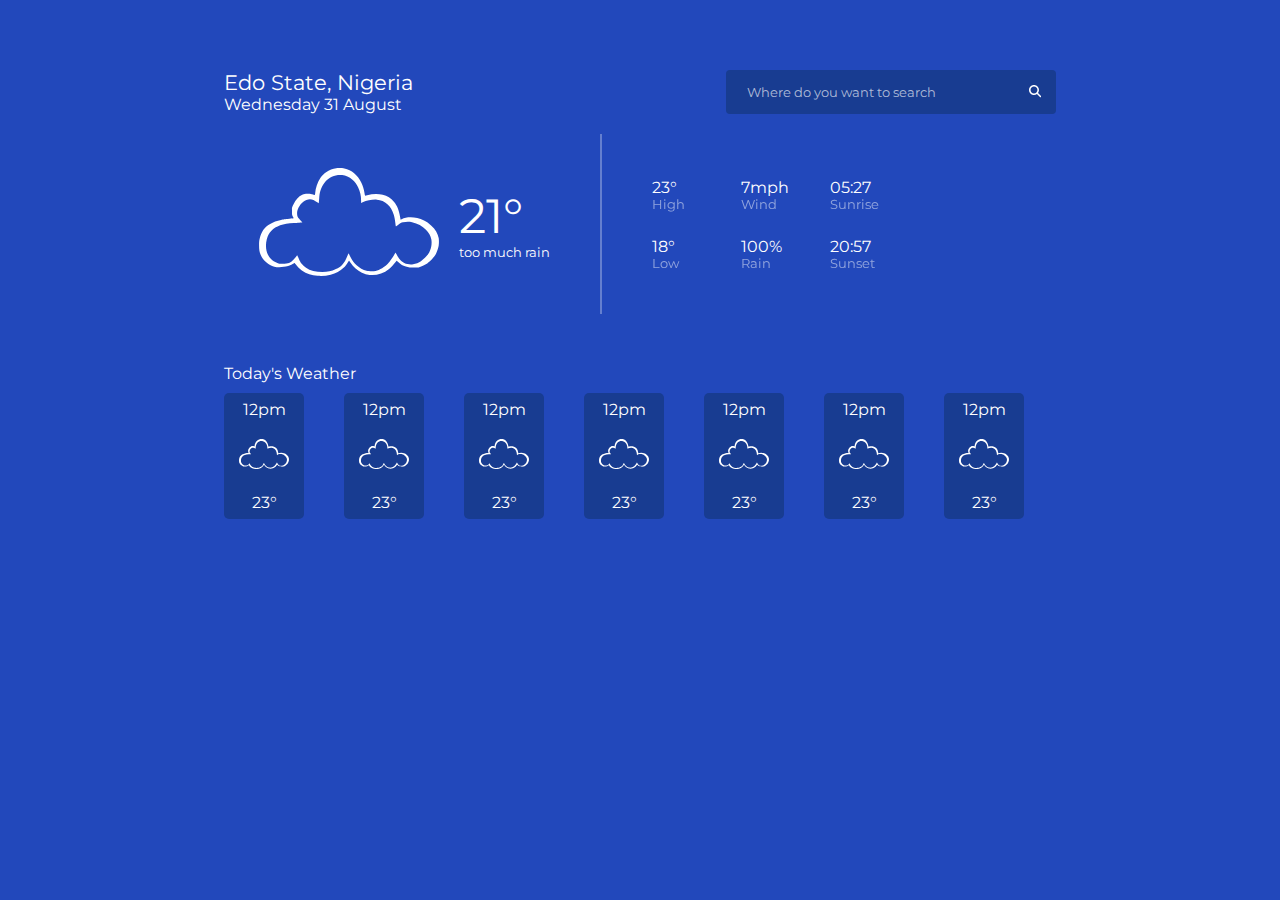
<file: weather-project/weather app/index.html>
<!-- https://codepen.io/hardy101/pen/rNvBZvY -->
<!DOCTYPE html>
<html lang="en">
  <head>
    <meta charset="UTF-8" />
    <meta name="viewport" content="width=device-width, initial-scale=1.0" />
    <meta http-equiv="X-UA-Compatible" content="ie=edge" />
    <link rel="preconnect" href="https://fonts.googleapis.com" />
    <link rel="preconnect" href="https://fonts.gstatic.com" crossorigin />
    <link
      href="https://fonts.googleapis.com/css2?family=Montserrat&display=swap"
      rel="stylesheet"
    />
    <title>Weather App</title>
    <link rel="stylesheet" href="./css/style.css" />
  </head>
  <body>
    <div class="wrapper">
      <section class="container heading">
        <div class="data">
          <div class="location">
            <span class="state">Edo State,</span>
            <span class="country">Nigeria</span>
          </div>
          <div class="date">
            <span class="dow">Wednesday</span>
            <span class="dom">31</span>
            <span class="month">August</span>
          </div>
        </div>
        <form class="search">
          <input
            type="text"
            class="searchBar"
            placeholder="Where do you want to search"
          />
          <div class="icon">
            <svg xmlns="http://www.w3.org/2000/svg" viewBox="0 0 512 512">
              <path
                d="M416 208c0 45.9-14.9 88.3-40 122.7L502.6 457.4c12.5 12.5 12.5 32.8 0 45.3s-32.8 12.5-45.3 0L330.7 376c-34.4 25.2-76.8 40-122.7 40C93.1 416 0 322.9 0 208S93.1 0 208 0S416 93.1 416 208zM208 352c79.5 0 144-64.5 144-144s-64.5-144-144-144S64 128.5 64 208s64.5 144 144 144z"
              />
            </svg>
          </div>
        </form>
      </section>
      <section class="container main">
        <div class="avg-weather">
          <div class="icon">
            <img src="./weather.svg" alt="" />
          </div>
          <div class="data">
            <div class="temp">21&deg;</div>
            <div class="desc">too much rain</div>
          </div>
        </div>
        <div class="divider"></div>
        <div class="weather-info">
          <div class="high-temp">23&deg;<span>High</span></div>
          <div class="wind">7mph <span>Wind</span></div>
          <div class="sunrise">05:27 <span>Sunrise</span></div>
          <div class="low-temp">18&deg; <span>Low</span></div>
          <div class="rain">100% <span>Rain</span></div>
          <div class="sunset">20:57 <span>Sunset</span></div>
        </div>
      </section>
      <section class="container hourly">
        <header>Today's Weather</header>
        <div class="hour-data">
          <div class="hour">
            <div class="time">12pm</div>
            <div class="icon">
              <img src="./weather.svg" alt="" />
            </div>
            <div class="temp">23&deg;</div>
          </div>
          <div class="hour">
            <div class="time">12pm</div>
            <div class="icon">
              <img src="./weather.svg" alt="" />
            </div>
            <div class="temp">23&deg;</div>
          </div>
          <div class="hour">
            <div class="time">12pm</div>
            <div class="icon">
              <img src="./weather.svg" alt="" />
            </div>
            <div class="temp">23&deg;</div>
          </div>
          <div class="hour">
            <div class="time">12pm</div>
            <div class="icon">
              <img src="./weather.svg" alt="" />
            </div>
            <div class="temp">23&deg;</div>
          </div>
          <div class="hour">
            <div class="time">12pm</div>
            <div class="icon">
              <img src="./weather.svg" alt="" />
            </div>
            <div class="temp">23&deg;</div>
          </div>
          <div class="hour">
            <div class="time">12pm</div>
            <div class="icon">
              <img src="./weather.svg" alt="" />
            </div>
            <div class="temp">23&deg;</div>
          </div>
          <div class="hour">
            <div class="time">12pm</div>
            <div class="icon">
              <img src="./weather.svg" alt="" />
            </div>
            <div class="temp">23&deg;</div>
          </div>
        </div>
      </section>
    </div>
    <script src="js/script.js" type="module"></script>
  </body>
</html>
</file>
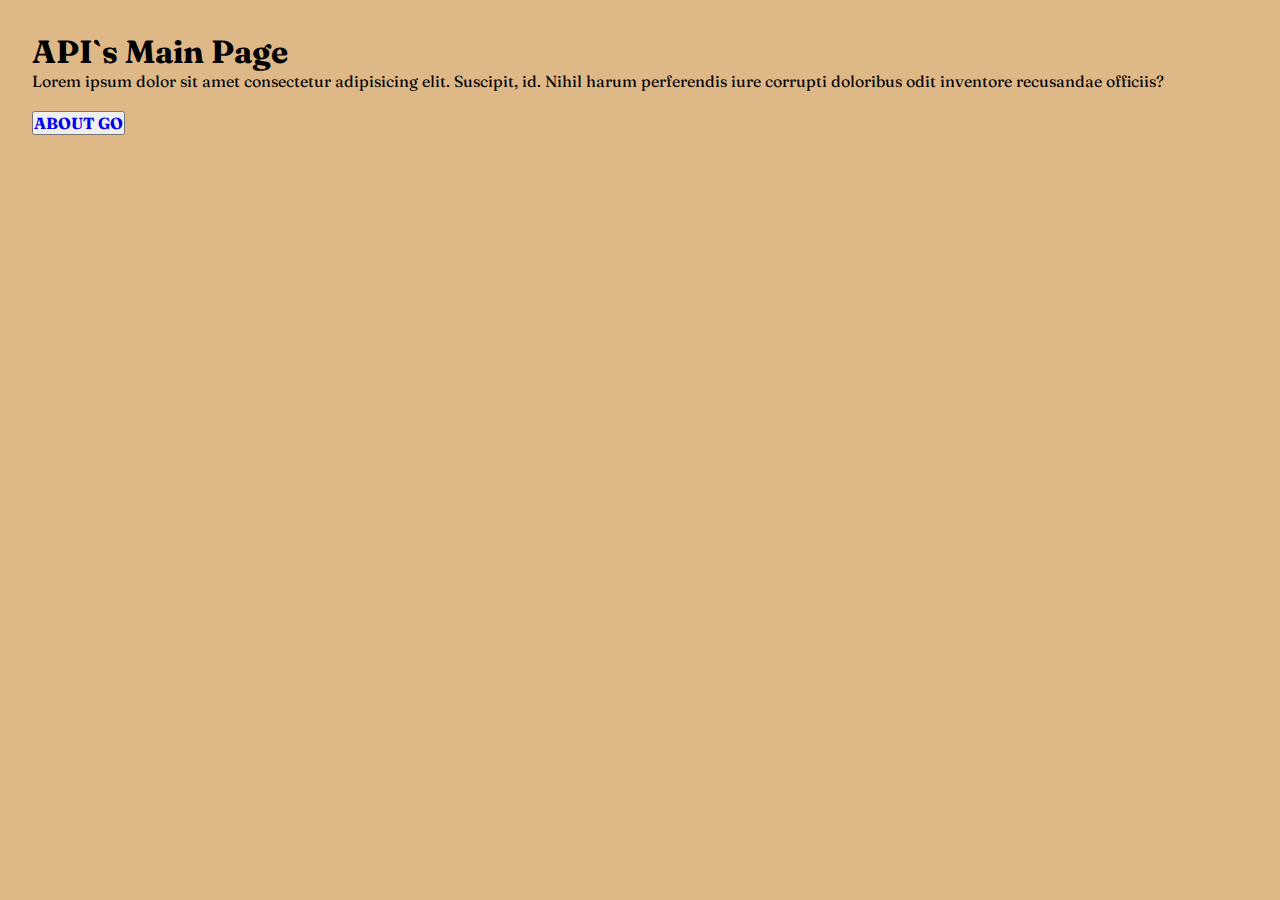
<file: weather_prev/main_2.html>
<!DOCTYPE html>
<html lang="en">
  <head>
    <meta charset="UTF-8" />
    <meta http-equiv="X-UA-Compatible" content="IE=edge" />
    <meta name="viewport" content="width=device-width, initial-scale=1.0" />
    <link rel="stylesheet" href="main_2.css" />
    <link rel="preconnect" href="https://fonts.googleapis.com" />
    <link rel="preconnect" href="https://fonts.gstatic.com" crossorigin />
    <link
      href="https://fonts.googleapis.com/css2?family=Fraunces:opsz@9..144&display=swap"
      rel="stylesheet"
    />
    <title>Document</title>
  </head>
  <body>
    <h1>API`s Main Page</h1>
    <p>
      Lorem ipsum dolor sit amet consectetur adipisicing elit. Suscipit, id.
      Nihil harum perferendis iure corrupti doloribus odit inventore recusandae
      officiis?
    </p>
    <br />
    <button><a href="about.html">about go</a></button>
    <script src="main_2.js"></script>
  </body>
</html>
</file>
<file: weather-project/weather app/css/style.css>
* {
  -webkit-box-sizing: border - box;
  box-sizing: border - box;
  padding: 0;
  margin: 0;
  outline: none;
  -webkit-user-select: none;
  -moz-user-select: none;
  -ms-user-select: none;
  user-select: none;
}

body {
  background-color: rgb(34, 72, 187);
  font-family: "Roboto", Helvetica, sans-serif;
  color: #ffffff;
  font-family: "Montserrat", sans-serif;
}

.wrapper {
  width: 65%;
  margin: 70px auto;
}

img,
svg {
  object-fit: contain;
  width: 100%;
  filter: invert(1);
}

/* heading */

.heading {
  margin-bottom: 20px;
  display: flex;
  width: 100%;
  justify-content: space-between;
}

.heading .location {
  font-size: 1.3rem;
}
.heading .search {
  display: flex;
  justify-content: space-between;
  gap: 30px;
  background-color: rgb(24, 60, 145);
  align-items: center;
  border-radius: 4px;
  padding: 7px 15px;
  width: 300px;
  cursor: text;
}
.heading .search input::placeholder {
  color: rgba(255, 255, 255, 0.658);
}

.heading .search input {
  background-color: transparent;
  border: none;
  width: 100%;
  /* border: 1px solid rgba(255, 255, 255, 0.548); */
  padding: 6px;
  color: #fff;
  transition: 0.3s all;
  font-family: "Montserrat", sans-serif;
}
.heading .search input:focus {
  border-bottom: 1px solid rgb(255, 255, 255);
}
.heading .search input:focus .heading .search input::placeholder {
  transform: translateY(-10px);
  color: red;
}
.heading .search .icon {
  width: 15px;
  cursor: pointer;
}

/* main */
.main {
  display: flex;
  align-items: center;
  gap: 50px;
}
.avg-weather {
  display: flex;
  gap: 20px;
  padding-left: 35px;
  align-items: center;
}

.avg-weather .icon {
  width: 180px;
}

.avg-weather .data .temp {
  font-size: 3rem;
}

.avg-weather .data .desc {
  font-size: 0.8rem;
}

.main .divider {
  background-color: #ffffff;
  width: 1.5px;
  height: 180px;
  opacity: 0.3;
}

.main .weather-info {
  display: grid;
  grid-template-columns: 1fr 1fr 1fr;
  column-gap: 40px;
  row-gap: 25px;
}

.main .weather-info div {
  display: flex;
  flex-direction: column;
}

.main .weather-info span {
  font-size: 0.8rem;
  opacity: 0.5;
}

/* hourly */
.hourly {
  margin-top: 50px;
}

.hourly .hour-data {
  display: flex;
  margin-top: 10px;
  gap: 40px;
}

.hourly .hour-data .hour {
  display: flex;
  flex-direction: column;
  gap: 20px;
  align-items: center;
  padding: 7px 15px;
  border-radius: 5px;
  background-color: rgb(24, 60, 145);
}

.hourly .hour-data .hour .icon {
  width: 50px;
}
</file>
<file: weather_prev/main_2.css>
*{
    padding: 0;
    margin: 0;
    box-sizing: border-box;
}
button{
    font-family: "Fraunces", serif;
    text-transform: uppercase;
    font-weight: bold;
    font-size: 16px;
}
a{
    text-decoration: none;
}
body{
    margin: 2rem;
    font-family: "Fraunces", serif;
    background-color: burlywood;
}
</file>
